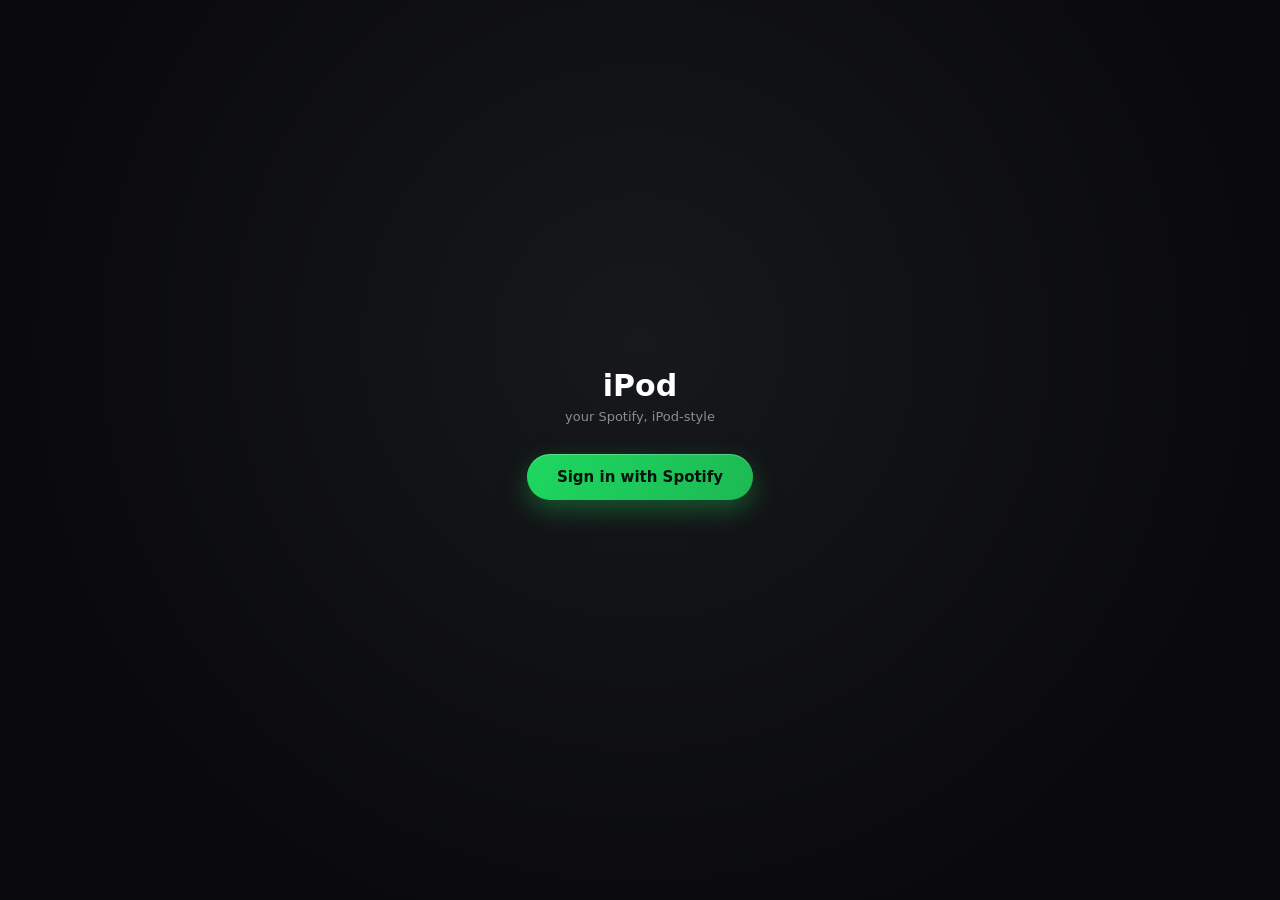
<file: index.html>
<!DOCTYPE html>
<html lang="en">
<head>
  <meta charset="utf-8">
  <title>iPod</title>
  <meta name="viewport" content="width=device-width, initial-scale=1, viewport-fit=cover, user-scalable=no">

  <!-- PWA / iOS home-screen -->
  <meta name="apple-mobile-web-app-capable" content="yes">
  <meta name="mobile-web-app-capable" content="yes">
  <meta name="apple-mobile-web-app-status-bar-style" content="black-translucent">
  <meta name="apple-mobile-web-app-title" content="iPod">
  <meta name="theme-color" content="#c6c9cf">
  <link rel="manifest" href="manifest.json?v=47">
  <link rel="apple-touch-icon" href="apple-touch-icon-v30.png">
  <link rel="icon" type="image/png" sizes="192x192" href="icon-192-v30.png">

  <link rel="stylesheet" href="style.css?v=47">
</head>
<body>
<!-- Portrait-only guard: UltraPod is a vertical iPod. The manifest + JS lock
     keep installed/Android PWAs upright; this overlay is the iOS-Safari
     fallback, shown only on touch devices held in landscape. -->
<div id="rotate-guard" aria-hidden="true">
  <svg width="42" height="42" viewBox="0 0 24 24" fill="none" stroke="currentColor" stroke-width="1.6" stroke-linecap="round" stroke-linejoin="round"><rect x="7" y="2" width="10" height="20" rx="2"></rect><line x1="11" y1="18" x2="13" y2="18"></line></svg>
  <div class="rotate-msg">Rotate to portrait</div>
  <div class="rotate-sub">UltraPod works vertically only</div>
</div>
<div id="scaler">
  <div id="app">

    <!-- ============ DISPLAY (fills the top, scaled to fit) ============ -->
    <div id="screen-region">
      <div class="screen" id="screen">

        <!-- ===== MENU VIEW (sidebar + mini cover flow) ===== -->
        <div class="view active" id="view-menu">
          <div class="menu-cf">
            <div class="art menu-cf-side menu-cf-left"  id="menu-cf-left"></div>
            <div class="art menu-cf-side menu-cf-right" id="menu-cf-right"></div>
            <div class="menu-cf-center">
              <div class="art menu-cf-center-art" id="menu-cf-center"></div>
            </div>
          </div>
          <div class="menu-cf-label">
            <div class="menu-cf-title" id="menu-cf-title">iPod</div>
            <div class="menu-cf-sub" id="menu-cf-sub">Spotify</div>
          </div>

          <div class="menu-sidebar" id="menu-sidebar">
            <div class="menu-item" data-idx="0">
              <span class="mi-icon"><svg width="17" height="17" viewBox="0 0 24 24" fill="none" stroke="currentColor" stroke-width="1.8" stroke-linecap="round" stroke-linejoin="round"><circle cx="12" cy="12" r="9"></circle><path d="M10 8.5l6 3.5-6 3.5z" fill="currentColor" stroke="none"></path></svg></span>
              <span class="mi-label">Now Playing</span>
              <span class="mi-chev"><svg width="12" height="12" viewBox="0 0 24 24" fill="none" stroke="currentColor" stroke-width="2.3" stroke-linecap="round" stroke-linejoin="round"><polyline points="9 6 15 12 9 18"></polyline></svg></span>
            </div>
            <div class="menu-item" data-idx="1">
              <span class="mi-icon"><svg width="17" height="17" viewBox="0 0 24 24" fill="none" stroke="currentColor" stroke-width="1.8" stroke-linecap="round" stroke-linejoin="round"><rect x="4" y="7" width="12" height="13" rx="2"></rect><path d="M8 7V5a2 2 0 0 1 2-2h8a2 2 0 0 1 2 2v8a2 2 0 0 1-2 2h-2"></path></svg></span>
              <span class="mi-label">Cover Flow</span>
              <span class="mi-chev"><svg width="12" height="12" viewBox="0 0 24 24" fill="none" stroke="currentColor" stroke-width="2.3" stroke-linecap="round" stroke-linejoin="round"><polyline points="9 6 15 12 9 18"></polyline></svg></span>
            </div>
            <div class="menu-item active" data-idx="2">
              <span class="mi-icon"><svg width="17" height="17" viewBox="0 0 24 24" fill="none" stroke="currentColor" stroke-width="1.8" stroke-linecap="round" stroke-linejoin="round"><line x1="4" y1="7" x2="20" y2="7"></line><line x1="4" y1="12" x2="20" y2="12"></line><line x1="4" y1="17" x2="14" y2="17"></line></svg></span>
              <span class="mi-label">Playlists</span>
              <span class="mi-chev"><svg width="12" height="12" viewBox="0 0 24 24" fill="none" stroke="currentColor" stroke-width="2.3" stroke-linecap="round" stroke-linejoin="round"><polyline points="9 6 15 12 9 18"></polyline></svg></span>
            </div>
            <div class="menu-item" data-idx="3">
              <span class="mi-icon"><svg width="17" height="17" viewBox="0 0 24 24" fill="none" stroke="currentColor" stroke-width="1.8" stroke-linecap="round" stroke-linejoin="round"><path d="M9 18V6l10-2v12"></path><circle cx="6.5" cy="18" r="2.5"></circle><circle cx="16.5" cy="16" r="2.5"></circle></svg></span>
              <span class="mi-label">Songs</span>
              <span class="mi-chev"><svg width="12" height="12" viewBox="0 0 24 24" fill="none" stroke="currentColor" stroke-width="2.3" stroke-linecap="round" stroke-linejoin="round"><polyline points="9 6 15 12 9 18"></polyline></svg></span>
            </div>
            <div class="menu-item" data-idx="4">
              <span class="mi-icon"><svg width="17" height="17" viewBox="0 0 24 24" fill="none" stroke="currentColor" stroke-width="1.8" stroke-linecap="round" stroke-linejoin="round"><circle cx="11" cy="11" r="6"></circle><line x1="20" y1="20" x2="15.6" y2="15.6"></line></svg></span>
              <span class="mi-label">Search</span>
              <span class="mi-chev"><svg width="12" height="12" viewBox="0 0 24 24" fill="none" stroke="currentColor" stroke-width="2.3" stroke-linecap="round" stroke-linejoin="round"><polyline points="9 6 15 12 9 18"></polyline></svg></span>
            </div>
            <div class="menu-item" data-idx="5">
              <span class="mi-icon"><svg width="17" height="17" viewBox="0 0 24 24" fill="none" stroke="currentColor" stroke-width="1.8" stroke-linecap="round" stroke-linejoin="round"><rect x="3" y="4" width="18" height="12" rx="2"></rect><path d="M7 20a4 4 0 0 0-4-4"></path><path d="M11.5 20a8.5 8.5 0 0 0-8.5-8.5"></path></svg></span>
              <span class="mi-label">Devices</span>
              <span class="mi-chev"><svg width="12" height="12" viewBox="0 0 24 24" fill="none" stroke="currentColor" stroke-width="2.3" stroke-linecap="round" stroke-linejoin="round"><polyline points="9 6 15 12 9 18"></polyline></svg></span>
            </div>
            <div class="menu-item" data-idx="6">
              <span class="mi-icon"><svg width="17" height="17" viewBox="0 0 24 24" fill="none" stroke="currentColor" stroke-width="1.8" stroke-linecap="round" stroke-linejoin="round"><rect x="2" y="6" width="20" height="12" rx="4"></rect><line x1="7" y1="10" x2="7" y2="14"></line><line x1="5" y1="12" x2="9" y2="12"></line><circle cx="16" cy="11" r="1.1" fill="currentColor" stroke="none"></circle><circle cx="18.5" cy="13.5" r="1.1" fill="currentColor" stroke="none"></circle></svg></span>
              <span class="mi-label">Games</span>
              <span class="mi-chev"><svg width="12" height="12" viewBox="0 0 24 24" fill="none" stroke="currentColor" stroke-width="2.3" stroke-linecap="round" stroke-linejoin="round"><polyline points="9 6 15 12 9 18"></polyline></svg></span>
            </div>
          </div>
        </div>

        <!-- ===== NOW PLAYING (horizontal pager: main <-> source tracks) ===== -->
        <div class="view" id="view-nowplaying">
          <div class="np-pager" id="np-pager">
            <div class="np-page np-main">
              <div class="art np-art" id="np-art"></div>
              <div class="np-title"  id="np-title">Nothing playing</div>
              <div class="np-artist" id="np-artist">—</div>
              <div class="np-progress">
                <div class="np-bar">
                  <div class="np-bar-fill" id="np-fill"></div>
                  <div class="np-bar-knob" id="np-knob"></div>
                </div>
                <div class="np-times"><span id="np-cur">0:00</span><span id="np-dur">0:00</span></div>
              </div>
              <div class="np-controls">
                <svg width="19" height="19" viewBox="0 0 24 24" fill="none" stroke="#8e8e94" stroke-width="1.7" stroke-linecap="round" stroke-linejoin="round"><path d="M16 3h5v5"></path><path d="M21 3L4 20"></path><path d="M21 16v5h-5"></path><path d="M15 15l6 6"></path><path d="M4 4l4 4"></path></svg>
                <svg width="19" height="19" viewBox="0 0 24 24" fill="none" stroke="#1ed760" stroke-width="1.7" stroke-linecap="round" stroke-linejoin="round"><path d="M17 2l4 4-4 4"></path><path d="M3 11v-1a4 4 0 0 1 4-4h14"></path><path d="M7 22l-4-4 4-4"></path><path d="M21 13v1a4 4 0 0 1-4 4H3"></path></svg>
              </div>
            </div>
            <!-- right page: tracks of what's currently playing (playlist/album) -->
            <div class="np-page np-side">
              <div class="np-side-hint">Playing from</div>
              <div class="np-side-title" id="np-side-title">—</div>
              <div class="np-side-tracks" id="np-side-tracks"></div>
            </div>
          </div>
        </div>

        <!-- ===== COVER FLOW (full, real 3D stack — rendered by ui.js) ===== -->
        <div class="view" id="view-coverflow">
          <div class="cf-stage" id="cf-stage"></div>
          <div class="cf-label">
            <div class="cf-title" id="cf-title">—</div>
            <div class="cf-sub"   id="cf-sub">—</div>
          </div>
        </div>

        <!-- ===== PLAYLISTS ===== -->
        <div class="view" id="view-playlists">
          <div class="list" id="list-playlists"></div>
        </div>

        <!-- ===== ARTISTS ===== -->
        <div class="view" id="view-artists">
          <div class="list artists" id="list-artists"></div>
        </div>

        <!-- ===== ALBUMS ===== -->
        <div class="view" id="view-albums">
          <div class="album-grid" id="grid-albums"></div>
        </div>

        <!-- ===== SEARCH ===== -->
        <div class="view" id="view-search">
          <div class="search-view">
            <div class="search-box" id="search-box">
              <svg width="15" height="15" viewBox="0 0 24 24" fill="none" stroke="#8e8e94" stroke-width="2" stroke-linecap="round" stroke-linejoin="round"><circle cx="11" cy="11" r="6"></circle><line x1="20" y1="20" x2="15.6" y2="15.6"></line></svg>
              <!-- inputmode=none: the in-app click-wheel keyboard supplies text, so
                   iOS must NOT raise the native keyboard. Desktop physical typing
                   still works (inputmode only governs the on-screen keyboard). -->
              <input class="search-input" id="search-input" type="text" inputmode="none" placeholder="Search music" autocomplete="off" autocorrect="off" autocapitalize="off" spellcheck="false">
            </div>
            <div id="search-recent">
              <div class="search-recent-label">RECENT</div>
              <div class="search-recent" id="search-chips"></div>
            </div>
            <div class="search-results" id="search-results" style="display:none;"></div>
          </div>
        </div>

        <!-- ===== ALBUM DETAIL ===== -->
        <div class="view" id="view-albumdetail">
          <div class="art detail-art" id="detail-art"></div>
          <div class="detail-title" id="detail-title">—</div>
          <div class="detail-sub"   id="detail-sub">—</div>
          <div class="detail-tracks" id="detail-tracks"></div>
        </div>

        <!-- ===== DEVICES (Spotify Connect picker) ===== -->
        <div class="view" id="view-devices">
          <div class="list" id="list-devices"></div>
        </div>

        <!-- ===== GAMES (list of click-wheel games) ===== -->
        <div class="view" id="view-games">
          <div class="list" id="list-games"></div>
        </div>

        <!-- ===== GAME (a single game's canvas — Brick, etc.) ===== -->
        <div class="view" id="view-game">
          <canvas class="game-canvas" id="game-canvas" width="360" height="412"></canvas>
        </div>

        <!-- volume HUD (press-and-hold the wheel, then circle) -->
        <div class="vol-hud" id="vol-hud">
          <span class="vol-ico"><svg width="20" height="20" viewBox="0 0 24 24" fill="currentColor" aria-hidden="true"><path d="M4 9v6h4l5 5V4L8 9H4z"></path><path d="M16 8.5a4 4 0 0 1 0 7" fill="none" stroke="currentColor" stroke-width="1.6" stroke-linecap="round"></path></svg></span>
          <span class="vol-track"><span class="vol-fill" id="vol-fill"></span></span>
        </div>

        <!-- context action menu (center-hold): like/add/follow/go-to, built by ui.js -->
        <div class="action-menu" id="action-menu"></div>

        <!-- toast overlay -->
        <div class="toast" id="toast"></div>

      </div><!-- /.screen -->
    </div><!-- /#screen-region -->

    <!-- ============ CLICK WHEEL (fills the bottom, scaled to fit) ====== -->
    <div id="wheel-region">
      <div class="wheel" id="wheel">
        <div class="wheel-menu"   id="btn-menu">MENU</div>
        <div class="wheel-next"   id="btn-next">&#9654;&#9654;</div>
        <div class="wheel-prev"   id="btn-prev">&#9664;&#9664;</div>
        <div class="wheel-play"   id="btn-play"><svg width="26" height="13" viewBox="0 0 30 14" fill="currentColor" aria-hidden="true"><path d="M0.8 0.6 L11.5 7 L0.8 13.4 Z"></path><rect x="16.6" y="0.6" width="4.3" height="12.8" rx="0.5"></rect><rect x="23.7" y="0.6" width="4.3" height="12.8" rx="0.5"></rect></svg></div>
        <div class="wheel-center" id="btn-center"></div>
      </div>
      <!-- in-app keyboard: morphs in over the wheel while typing a search
           (built + toggled by ui.js via the .kbd-open class). -->
      <div class="kbd" id="keyboard"></div>
    </div>

  </div><!-- /#app -->
</div><!-- /#scaler -->

  <!-- App modules (load order: config -> auth -> spotify -> player -> ui) -->
  <script src="config.js?v=47"></script>
  <script src="auth.js?v=47"></script>
  <script src="spotify.js?v=47"></script>
  <script src="player.js?v=47"></script>
  <script src="games.js?v=47"></script>
  <script src="ui.js?v=47"></script>
  <!-- Spotify Web Playback SDK (loaded after player.js defines the ready callback) -->
  <script src="https://sdk.scdn.co/spotify-player.js"></script>
</body>
</html>
</file>
<file: style.css>
/* ============================================================
   UltraPod — style.css
   View styling extracted from the reference UI (UltraPod App).
   Fluid full-screen layout: a fixed 360x412 .screen (display) and a fixed
   236px .wheel, each transform-scaled by ui.js fitStage() to fill its flex
   region inside #app (height = window.innerHeight). No device-mockup frame.
   ============================================================ */

* { margin: 0; padding: 0; box-sizing: border-box; -webkit-font-smoothing: antialiased; }

html, body { height: 100%; }
html { background: #c6c9cf; }   /* must match the body's BOTTOM edge + theme-color so the iOS home-bar strip is seamless */

body {
  background: #c6c9cf;          /* matches body bottom edge + theme-color (seamless home-bar) */
  overflow: hidden;
  font-family: -apple-system, BlinkMacSystemFont, 'SF Pro Display', 'SF Pro Text', 'Helvetica Neue', system-ui, sans-serif;
  -webkit-text-size-adjust: 100%;
  -webkit-user-select: none;
  user-select: none;
  -webkit-tap-highlight-color: transparent;
}

@keyframes upblink { 0%,49% { opacity: 1 } 50%,100% { opacity: 0 } }

/* ---- fluid full-screen layout + iPod body -------------------------
   #app IS the iPod: a brushed-graphite metal slab filling the viewport (less a
   thin dark "void" margin so it reads as a real device), with the display and
   click wheel set into it. The display fills the top, the wheel the bottom;
   each holds a fixed design-size element ui.js scales to fill its region. No
   fake status-bar / notch / home-bar chrome. */
#scaler {
  position: fixed; inset: 0; overflow: hidden;
  /* silver fallback so the very bottom / any uncovered strip is never black */
  background: #c6c9cf;
}
#app {
  /* full-bleed: fill the EXACT screen (the iPhone clips the rounded corners),
     so the metal body reaches every edge — no black margins. */
  position: absolute; inset: 0; overflow: hidden;
  display: flex; flex-direction: column; align-items: center;
  /* brushed silver / aluminium body. Base gradient is vertical so its BOTTOM
     edge is uniformly #c6c9cf (= the iOS home-bar strip colour) with NO bottom
     edge-line; the brushed-metal richness comes from the diagonal ::before. */
  background:
    linear-gradient(180deg, #e6e8ec 0%, #cdd0d6 55%, #c6c9cf 100%);
  box-shadow: inset 0 2px 1px rgba(255,255,255,0.55);
  padding: calc(env(safe-area-inset-top, 0px) + 8px) 18px
           calc(env(safe-area-inset-bottom, 0px) + 4px);
}
/* faint brushed-metal sheen — top-left only, so the bottom edge stays a uniform
   #c6c9cf (no glint in the bottom-right corner that would show vs the home-bar) */
#app::before {
  content: ''; position: absolute; inset: 0; pointer-events: none; z-index: 0;
  background: linear-gradient(125deg, rgba(255,255,255,0.42) 0%, rgba(255,255,255,0) 30%, rgba(255,255,255,0) 100%);
}
/* dark scrim behind the status bar so its white text stays legible on silver */
#app::after {
  content: ''; position: absolute; top: 0; left: 0; right: 0; z-index: 3; pointer-events: none;
  height: calc(env(safe-area-inset-top, 0px) + 8px);
  background: linear-gradient(to bottom, rgba(0,0,0,0.5), rgba(0,0,0,0));
}
#screen-region, #wheel-region { position: relative; z-index: 1; }

/* graphite body mode — toggled by tapping the bare metal (not screen/wheel).
   Bottom edge #1c1d20 matches the home-bar strip set by ui.js in this mode. */
#app.graphite {
  background: linear-gradient(180deg, #3a3c42 0%, #25262b 55%, #1c1d20 100%);
}
#app.graphite::before {
  background: linear-gradient(125deg, rgba(255,255,255,0.16) 0%, rgba(255,255,255,0) 30%, rgba(255,255,255,0) 100%);
}
#screen-region {
  flex: 1 1 60%; width: 100%; min-height: 0;
  display: flex; align-items: center; justify-content: center;   /* bigger screen */
}
#wheel-region {
  flex: 1 1 40%; width: 100%; min-height: 0;
  display: flex; align-items: center; justify-content: center;
}

/* ---- the screen / content panel (fixed design size, scaled to fit) -- */
.screen {
  position: relative; flex: none;
  width: 360px; height: 412px;
  transform-origin: center center;        /* transform: scale() set by ui.js */
  border-radius: 26px; overflow: hidden; background: #000;
  /* set into the metal: crisp dark cut-line + a recessed inner bevel */
  box-shadow:
    0 0 0 2px rgba(0,0,0,0.55),
    0 1px 0 rgba(255,255,255,0.10),
    0 8px 20px rgba(0,0,0,0.55),
    inset 0 0 0 1px rgba(255,255,255,0.06),
    inset 0 2px 6px rgba(0,0,0,0.6);
}

/* ---- view container toggling --------------------------------------- */
.view { position: absolute; inset: 0; z-index: 10; display: none; }
.view.active { display: block; }

/* shared album-art element (img over a gradient fallback) */
.art { position: relative; overflow: hidden; }
.art-img { position: absolute; inset: 0; width: 100%; height: 100%; object-fit: cover; display: block; }

/* generic empty / loading state */
.empty { position: absolute; inset: 0; display: flex; align-items: center; justify-content: center; color: #6a6a70; font-size: 13px; text-align: center; padding: 0 36px; line-height: 1.5; }

/* ============================================================
   MENU VIEW (sidebar + mini cover flow)
   ============================================================ */
.menu-cf { position: absolute; left: 183px; right: 0; top: 60px; height: 170px; perspective: 760px; z-index: 10; }
.menu-cf-side   { position: absolute; top: 50%; width: 88px; height: 88px; z-index: 1; border-radius: 5px; overflow: hidden; box-shadow: 0 14px 24px rgba(0,0,0,0.6), inset 0 0 0 1px rgba(255,255,255,0.08); }
.menu-cf-left   { left: 18px;  transform: translate(-50%,-50%) rotateY(50deg)  scale(0.92); filter: brightness(0.70); }
.menu-cf-right  { left: 130px; transform: translate(-50%,-50%) rotateY(-50deg) scale(0.92); filter: brightness(0.72); }
.menu-cf-center { position: absolute; top: 50%; left: 74px; transform: translate(-50%,-50%); z-index: 3; }
.menu-cf-center-art { position: relative; width: 116px; height: 116px; border-radius: 6px; overflow: hidden; box-shadow: 0 22px 34px -8px rgba(0,0,0,0.78), inset 0 0 0 1px rgba(255,255,255,0.12); }
.menu-cf-label { position: absolute; top: 258px; left: 183px; right: 8px; text-align: center; z-index: 10; }
.menu-cf-title { font-size: 14.5px; font-weight: 700; color: #fff; white-space: nowrap; overflow: hidden; text-overflow: ellipsis; }
.menu-cf-sub   { margin-top: 4px; font-size: 11px; color: #8b8b92; white-space: nowrap; overflow: hidden; text-overflow: ellipsis; }

.menu-sidebar {
  position: absolute; top: 0; left: 0; width: 183px; height: 100%; padding-top: 16px; z-index: 20;
  background: linear-gradient(180deg, rgba(28,28,32,0.74), rgba(15,15,19,0.68));
  -webkit-backdrop-filter: blur(22px) saturate(1.4); backdrop-filter: blur(22px) saturate(1.4);
  border-right: 1px solid rgba(255,255,255,0.1);
  box-shadow: 1px 0 0 rgba(0,0,0,0.55), inset 0 1px 0 rgba(255,255,255,0.06);
}

.menu-item { display: flex; align-items: center; gap: 10px; padding: 0 14px; height: 47px; font-size: 13px; cursor: pointer; }
.menu-item .mi-icon  { display: flex; color: #8e8e94; }
.menu-item .mi-label { flex: 1; color: #dadade; white-space: nowrap; overflow: hidden; text-overflow: ellipsis; }
.menu-item .mi-chev  { display: flex; color: #5f5f66; }
.menu-item.active {
  margin: 2px 8px; padding: 0 11px; height: 46px; border-radius: 13px; font-weight: 600;
  background: linear-gradient(118deg,#1ed760,#1db954);
  box-shadow: 0 7px 18px rgba(29,185,84,0.42), inset 0 1px 0 rgba(255,255,255,0.22);
}
.menu-item.active .mi-icon  { color: #fff; }
.menu-item.active .mi-label { color: #fff; }
.menu-item.active .mi-chev  { color: rgba(255,255,255,0.85); }

/* ============================================================
   NOW PLAYING VIEW
   ============================================================ */
/* Now Playing: one stack, centered both axes in the screen */
#view-nowplaying.active { display: flex; flex-direction: column; align-items: center; justify-content: center; padding: 0 40px; }
.np-art { width: 188px; height: 188px; border-radius: 12px; overflow: hidden; flex: none; box-shadow: 0 20px 36px -10px rgba(0,0,0,0.7), inset 0 0 0 1px rgba(255,255,255,0.12); }
.np-title  { margin-top: 24px; max-width: 100%; text-align: center; font-size: 18px; font-weight: 700; color: #fff; white-space: nowrap; overflow: hidden; text-overflow: ellipsis; }
.np-artist { margin-top: 5px; max-width: 100%; text-align: center; font-size: 13px; color: #8b8b92; white-space: nowrap; overflow: hidden; text-overflow: ellipsis; }
.np-progress { width: 100%; margin-top: 24px; }
.np-bar { position: relative; height: 4px; border-radius: 2px; background: rgba(255,255,255,0.16); }
.np-bar-fill { position: absolute; left: 0; top: 0; height: 4px; width: 0%; border-radius: 2px; background: #fff; }
.np-bar-knob { position: absolute; left: 0%; top: 50%; transform: translate(-50%,-50%); width: 11px; height: 11px; border-radius: 50%; background: #fff; box-shadow: 0 0 0 3px rgba(255,255,255,0.12); }
.np-times { display: flex; justify-content: space-between; margin-top: 9px; font-size: 10px; color: #8b8b92; }
.np-controls { width: 100%; margin-top: 20px; display: flex; align-items: center; justify-content: space-between; }

/* ============================================================
   COVER FLOW VIEW (full)
   ============================================================ */
/* real 3D Cover Flow: a perspective stage of cards positioned by ui.js. */
.cf-stage {
  position: absolute; left: 0; right: 0; top: 24px; height: 270px;
  perspective: 860px; perspective-origin: 50% 42%;
  transform-style: preserve-3d;
  background: radial-gradient(ellipse at 50% 38%, rgba(255,255,255,0.05), transparent 60%);
}
.cf-cover {
  position: absolute; left: 50%; top: 132px;       /* cards are centred here, then transformed */
  width: 150px; height: 150px;
  transform-style: preserve-3d; will-change: transform, opacity, filter;
  cursor: pointer;
}
.cf-cover-art {
  width: 100%; height: 100%; border-radius: 6px; overflow: hidden;
  box-shadow: 0 22px 30px -8px rgba(0,0,0,0.75), inset 0 0 0 1px rgba(255,255,255,0.12);
  /* glossy reflected floor */
  -webkit-box-reflect: below 2px linear-gradient(to bottom, transparent 56%, rgba(255,255,255,0.22));
}
.cf-label { position: absolute; top: 300px; left: 0; right: 0; text-align: center; padding: 0 20px; }
.cf-title { font-size: 16px; font-weight: 700; color: #fff; white-space: nowrap; overflow: hidden; text-overflow: ellipsis; }
.cf-sub   { margin-top: 4px; font-size: 11.5px; color: #8b8b92; white-space: nowrap; overflow: hidden; text-overflow: ellipsis; }

/* ============================================================
   LIST VIEWS (playlists / artists)
   ============================================================ */
.list { position: absolute; inset: 0; z-index: 10; padding: 16px 10px; overflow-y: auto; -webkit-overflow-scrolling: touch; }
.list-row { display: flex; align-items: center; gap: 13px; padding: 0 12px; height: 58px; cursor: pointer; border-radius: 12px; }
.list-row.sel { background: rgba(255,255,255,0.08); }
.list-art { width: 38px; height: 38px; border-radius: 7px; flex: none; box-shadow: inset 0 0 0 1px rgba(255,255,255,0.1); }
.list-name { flex: 1; min-width: 0; font-size: 13px; color: #eaeaea; white-space: nowrap; overflow: hidden; text-overflow: ellipsis; }
.list-chev { display: flex; color: #5f5f66; }

.list.artists .list-row { height: 54px; }
/* device picker rows */
.dev-ico { width: 38px; height: 38px; border-radius: 9px; flex: none; display: flex; align-items: center; justify-content: center; color: #c4c4cc; background: rgba(255,255,255,0.07); box-shadow: inset 0 0 0 1px rgba(255,255,255,0.08); }
.list-row.dev-active .dev-ico { color: #1ed760; }
.dev-meta { flex: 1; min-width: 0; display: flex; flex-direction: column; gap: 2px; }
.dev-meta .dev-name { font-size: 13px; color: #eaeaea; white-space: nowrap; overflow: hidden; text-overflow: ellipsis; }
.dev-meta .dev-sub  { font-size: 11px; color: #8e8e94; white-space: nowrap; overflow: hidden; text-overflow: ellipsis; }
.dev-dot { width: 8px; height: 8px; border-radius: 50%; background: #1ed760; flex: none; margin-right: 4px; box-shadow: 0 0 7px rgba(30,215,96,0.85); }

/* ---- games list rows ---- */
.game-ico { width: 38px; height: 38px; border-radius: 9px; flex: none; display: flex; align-items: center; justify-content: center; color: #c4c4cc; background: rgba(255,255,255,0.07); box-shadow: inset 0 0 0 1px rgba(255,255,255,0.08); }
.list-row.sel .game-ico { color: #1ed760; }
.game-meta { flex: 1; min-width: 0; display: flex; flex-direction: column; gap: 2px; }
.game-meta .list-name { flex: none; }
.game-meta .game-sub  { font-size: 11px; color: #8e8e94; white-space: nowrap; overflow: hidden; text-overflow: ellipsis; }

/* ---- game canvas (full-screen play field) ---- */
#view-game { background: #07080b; }
.game-canvas { position: absolute; inset: 0; width: 100%; height: 100%; display: block; touch-action: none; }

/* volume HUD: appears over the screen while pressing-and-circling the wheel */
.vol-hud { position: absolute; left: 50%; bottom: 30px; transform: translateX(-50%); z-index: 60;
  display: none; align-items: center; gap: 11px; width: 76%; padding: 11px 15px; border-radius: 15px;
  background: rgba(18,18,22,0.84); -webkit-backdrop-filter: blur(10px); backdrop-filter: blur(10px);
  box-shadow: 0 8px 24px rgba(0,0,0,0.55), inset 0 0 0 1px rgba(255,255,255,0.09);
  opacity: 0; transition: opacity 0.18s ease; }
.vol-hud.show { display: flex; opacity: 1; }
.vol-ico { color: #eaeaea; display: flex; flex: none; }
.vol-track { position: relative; flex: 1; height: 6px; border-radius: 3px; background: rgba(255,255,255,0.18); overflow: hidden; }
.vol-fill { position: absolute; left: 0; top: 0; bottom: 0; width: 50%; background: #1ed760; border-radius: 3px; transition: width 0.05s linear; }
.list.artists .list-art { border-radius: 50%; box-shadow: inset 0 0 0 1px rgba(255,255,255,0.12); }

/* ============================================================
   ALBUMS GRID
   ============================================================ */
/* minmax(0,1fr) + min-width:0 keep all three columns equal: a bare 1fr track
   has a min-content floor, so a long nowrap title (e.g. "WE DON'T TRUST YOU")
   would otherwise blow its column wide and push the rest off-screen. */
.album-grid { position: absolute; inset: 0; z-index: 10; padding: 18px 16px; display: grid; grid-template-columns: repeat(3, minmax(0, 1fr)); gap: 16px 12px; align-content: start; overflow-y: auto; -webkit-overflow-scrolling: touch; }
.album-cell { cursor: pointer; min-width: 0; }
.album-art { width: 100%; aspect-ratio: 1; border-radius: 7px; box-shadow: inset 0 0 0 1px rgba(255,255,255,0.1); }
.album-cell.sel .album-art { box-shadow: inset 0 0 0 2px #1ed760, 0 0 0 3px rgba(30,215,96,0.35); }
.album-name { margin-top: 6px; font-size: 10.5px; color: #eaeaea; white-space: nowrap; overflow: hidden; text-overflow: ellipsis; }
.album-artist { font-size: 9px; color: #8b8b92; white-space: nowrap; overflow: hidden; text-overflow: ellipsis; }

/* ============================================================
   SEARCH VIEW
   ============================================================ */
.search-view { position: absolute; inset: 0; z-index: 10; padding: 20px 18px; }
.search-box { height: 38px; border-radius: 19px; background: rgba(255,255,255,0.08); box-shadow: inset 0 0 0 1px rgba(255,255,255,0.1); display: flex; align-items: center; gap: 9px; padding: 0 14px; }
.search-input { flex: 1; background: transparent; border: none; outline: none; color: #fff; font-size: 12px; font-family: inherit; caret-color: #fff; -webkit-user-select: text; user-select: text; }
.search-input::placeholder { color: #6a6a70; }
.search-recent-label { margin-top: 22px; font-size: 10.5px; font-weight: 600; letter-spacing: 1px; color: #6a6a70; }
.search-recent { margin-top: 13px; display: flex; flex-wrap: wrap; gap: 9px; }
.chip { padding: 6px 13px; border-radius: 15px; box-shadow: inset 0 0 0 1px rgba(255,255,255,0.18); color: #c9c9cf; font-size: 11.5px; cursor: pointer; }
.search-results { position: absolute; left: 18px; right: 18px; top: 70px; bottom: 8px; overflow-y: auto; -webkit-overflow-scrolling: touch; }
.section-label { font-size: 10px; font-weight: 600; letter-spacing: 1px; color: #6a6a70; margin: 12px 4px 4px; }
.result-row { display: flex; align-items: center; gap: 11px; padding: 7px 6px; cursor: pointer; border-radius: 9px; }
.result-row.sel { background: rgba(255,255,255,0.08); }
.result-art { width: 34px; height: 34px; border-radius: 6px; flex: none; box-shadow: inset 0 0 0 1px rgba(255,255,255,0.1); }
.result-art.artist { border-radius: 50%; }
.result-name { flex: 1; min-width: 0; font-size: 12px; color: #eaeaea; white-space: nowrap; overflow: hidden; text-overflow: ellipsis; }
.result-sub { font-size: 10px; color: #8b8b92; flex: none; }

/* ============================================================
   ALBUM DETAIL VIEW
   ============================================================ */
.detail-art { position: absolute; top: 22px; left: 50%; transform: translateX(-50%); width: 120px; height: 120px; border-radius: 9px; overflow: hidden; box-shadow: 0 18px 32px -8px rgba(0,0,0,0.7), inset 0 0 0 1px rgba(255,255,255,0.12); }
/* white heart for the Spotify "Liked Songs" cover */
.liked-heart { position: absolute; left: 50%; top: 50%; transform: translate(-50%,-50%); width: 46%; height: 46%; filter: drop-shadow(0 2px 5px rgba(0,0,0,0.22)); }
.detail-title { position: absolute; top: 150px; left: 0; right: 0; text-align: center; font-size: 17px; font-weight: 700; color: #fff; padding: 0 24px; white-space: nowrap; overflow: hidden; text-overflow: ellipsis; }
.detail-sub { position: absolute; top: 175px; left: 0; right: 0; text-align: center; font-size: 12px; color: #8b8b92; }
.detail-tracks { position: absolute; top: 204px; left: 6px; right: 6px; bottom: 10px; overflow-y: auto; -webkit-overflow-scrolling: touch; }
.track-row { display: flex; align-items: center; gap: 10px; padding: 0 14px; height: 30px; cursor: pointer; }
.track-num { width: 16px; font-size: 11px; color: #6a6a70; text-align: center; display: flex; align-items: center; justify-content: center; }
.track-name { flex: 1; font-size: 12px; color: #d8d8dc; white-space: nowrap; overflow: hidden; text-overflow: ellipsis; }
.track-dur { font-size: 10.5px; color: #8b8b92; }
.track-row.sel { background: rgba(255,255,255,0.07); border-radius: 9px; }
.track-row.playing {
  margin: 1px 6px; padding: 0 8px; height: 31px; border-radius: 9px;
  background: linear-gradient(118deg,#1ed760,#1db954); box-shadow: 0 6px 14px rgba(29,185,84,0.4);
}
.track-row.playing .track-name { color: #fff; font-weight: 600; }
.track-row.playing .track-dur  { color: rgba(255,255,255,0.85); }
.track-row.playing .track-num  { color: #fff; }

/* ============================================================
   CLICK WHEEL
   ============================================================ */
/* fixed design-size wheel; ui.js scales it to fill #wheel-region */
.wheel {
  position: relative; flex: none; transform-origin: center center;
  width: 236px; height: 236px; border-radius: 50%;
  display: flex; align-items: center; justify-content: center;
  /* original graphite click wheel */
  background: radial-gradient(circle at 50% 30%, #242428, #18181b 56%, #0c0c0e);
  box-shadow:
    inset 0 2px 4px rgba(255,255,255,0.07), inset 0 -12px 26px rgba(0,0,0,0.6),
    inset 0 0 0 1px rgba(255,255,255,0.05),
    0 0 0 2px rgba(0,0,0,0.45), 0 1px 0 3px rgba(255,255,255,0.06),
    0 12px 28px -6px rgba(0,0,0,0.6);
  touch-action: none;
  -webkit-touch-callout: none;   /* no iOS long-press callout when holding for volume */
}
.wheel-menu { position: absolute; top: 14px; left: 50%; transform: translateX(-50%); padding: 6px 14px; cursor: pointer; font-size: 11px; font-weight: 700; letter-spacing: 2.5px; color: rgba(255,255,255,0.62); }
.wheel-next { position: absolute; top: 50%; right: 14px; transform: translateY(-50%); padding: 10px; cursor: pointer; font-size: 13px; color: rgba(255,255,255,0.55); }
.wheel-prev { position: absolute; top: 50%; left: 14px; transform: translateY(-50%); padding: 10px; cursor: pointer; font-size: 13px; color: rgba(255,255,255,0.55); }
.wheel-play { position: absolute; bottom: 14px; left: 50%; transform: translateX(-50%); padding: 6px 14px; cursor: pointer; font-size: 12px; letter-spacing: 1px; color: rgba(255,255,255,0.55); line-height: 0; }
.wheel-play svg { display: block; }
.wheel-center { width: 86px; height: 86px; border-radius: 50%; cursor: pointer; background: radial-gradient(circle at 50% 66%, #2b2b2f 0%, #161619 58%, #0b0b0d 100%); box-shadow: inset 0 7px 12px rgba(0,0,0,0.78), inset 0 -4px 6px rgba(255,255,255,0.07), inset 0 0 0 1px rgba(0,0,0,0.55), 0 1px 0 rgba(255,255,255,0.06); }

/* ---- click-wheel tactile feedback + selection "tick" pulse --------- */
.wheel-menu:active, .wheel-prev:active, .wheel-next:active, .wheel-play:active { color: rgba(255,255,255,0.95); }
.wheel-center:active {
  box-shadow: inset 0 10px 17px rgba(0,0,0,0.85), inset 0 -3px 5px rgba(255,255,255,0.05), inset 0 0 0 1px rgba(0,0,0,0.6), 0 1px 0 rgba(255,255,255,0.05);
  transform: translateY(0.5px);
}
/* brief scale-pop fired on the highlighted item each time the wheel ticks */
@keyframes pop { 0% { transform: scale(0.94); } 55% { transform: scale(1.03); } 100% { transform: scale(1); } }
.pop { animation: pop 0.13s ease-out; }
/* snappy highlight transitions so scrolling feels immediate */
.list-row, .result-row, .track-row { transition: background-color 0.08s ease; }
.album-art { transition: box-shadow 0.1s ease; }

/* ============================================================
   ON-SCREEN KEYBOARD (replaces the wheel while typing a search)
   Same graphite/inset aesthetic as the click wheel; fills #wheel-region.
   ============================================================ */
/* The keyboard overlays the wheel region (absolute) so it can crossfade with
   the wheel without disturbing the wheel's centering. Closed = scaled-down +
   faded + click-through; .kbd-open morphs it up with a slight overshoot. */
#keyboard {
  position: absolute; inset: 0; z-index: 4;
  display: flex; align-items: center; justify-content: center;
  opacity: 0; transform: scale(0.82); transform-origin: 50% 45%;
  pointer-events: none;
  transition: opacity 0.16s ease, transform 0.2s cubic-bezier(0.2, 0.9, 0.3, 1.06);
}
#keyboard.kbd-open { opacity: 1; transform: scale(1); pointer-events: auto; }
.kbd-panel { width: 100%; max-width: 376px; padding: 0 6px; display: flex; flex-direction: column; gap: 8px; }
/* the wheel fades out beneath the keyboard. Its transform is owned by fitStage,
   so only opacity is transitioned here -- never transform -- to avoid a jump. */
.wheel { transition: opacity 0.16s ease; }
.wheel.kbd-hidden { opacity: 0; pointer-events: none; }
.kbd-rows { display: flex; flex-direction: column; gap: 7px; }
.kbd-row { display: flex; gap: 6px; justify-content: center; }
.kbd-key {
  flex: 1 1 0; min-width: 0; height: 48px;
  display: flex; align-items: center; justify-content: center;
  border-radius: 10px; cursor: pointer; user-select: none;
  touch-action: none;                 /* register the tap ourselves on pointerdown */
  font-size: 18px; color: #e8e8ec;
  background: radial-gradient(circle at 50% 28%, #2a2a2e, #1a1a1d 60%, #0e0e10);
  box-shadow: inset 0 1px 0 rgba(255,255,255,0.07), inset 0 0 0 1px rgba(255,255,255,0.04), 0 2px 5px rgba(0,0,0,0.45);
  transition: box-shadow 0.05s ease;
}
.kbd-key:active {
  background: radial-gradient(circle at 50% 28%, #1d1d20, #121214 60%);
  box-shadow: inset 0 4px 8px rgba(0,0,0,0.7), inset 0 0 0 1px rgba(0,0,0,0.5);
  transform: translateY(1px); color: #fff;
}
.kbd-row.kbd-bottom { margin-top: 1px; }
.kbd-mode, .kbd-close { flex: 1.5 1 0; font-size: 13px; color: #a9a9b0; letter-spacing: 0.5px; }
.kbd-del   { flex: 1.5 1 0; font-size: 18px; color: #c9c9cf; }
.kbd-space { flex: 4 1 0; font-size: 13px; letter-spacing: 1px; color: #a9a9b0; }
.kbd-go {
  flex: 2.4 1 0; font-size: 14px; font-weight: 700; color: #04130a;
  background: linear-gradient(118deg,#1ed760,#1db954);
  box-shadow: inset 0 1px 0 rgba(255,255,255,0.25), 0 4px 12px rgba(29,185,84,0.4);
}
.kbd-go:active { background: linear-gradient(118deg,#19c055,#179c48); transform: translateY(1px); }

/* search selection highlights for wheel navigation (box + recent chips) */
.search-box.sel { box-shadow: inset 0 0 0 1px rgba(255,255,255,0.1), 0 0 0 2px rgba(30,215,96,0.65); }
.chip { transition: box-shadow 0.08s ease; }
.chip.sel { color: #fff; box-shadow: inset 0 0 0 1px rgba(30,215,96,0.8), 0 0 0 2px rgba(30,215,96,0.4); }

/* ---- sign-in overlay (user-gesture login) -------------------------- */
#signin {
  position: absolute; inset: 0; z-index: 200; display: none;
  flex-direction: column; align-items: center; justify-content: center;
  background: radial-gradient(circle at 50% 38%, #16181b, #0a0a0c 72%);
  padding: env(safe-area-inset-top, 0px) 24px env(safe-area-inset-bottom, 0px);
}
.signin-card { display: flex; flex-direction: column; align-items: center; text-align: center; max-width: 320px; }
.signin-logo { font-size: 30px; font-weight: 800; color: #fff; }
.signin-tag { margin-top: 6px; font-size: 13px; color: #8b8b92; }
.signin-btn {
  margin-top: 30px; padding: 14px 30px; border: none; border-radius: 26px;
  background: linear-gradient(118deg,#1ed760,#1db954); color: #04130a;
  font-size: 15px; font-weight: 700; font-family: inherit; cursor: pointer;
  box-shadow: 0 10px 26px rgba(29,185,84,0.4), inset 0 1px 0 rgba(255,255,255,0.25);
  -webkit-tap-highlight-color: transparent;
}
.signin-btn:active { transform: translateY(1px); }
.signin-note { margin-top: 16px; font-size: 12px; color: #8b8b92; min-height: 16px; line-height: 1.4; }

/* ---- toast overlay (errors / premium notice) ----------------------- */
.toast {
  position: absolute; left: 16px; right: 16px; bottom: 18px; margin: 0 auto; max-width: 320px;
  padding: 10px 18px; border-radius: 14px; text-align: center;
  background: rgba(20,20,24,0.92); color: #fff; font-size: 12.5px;
  box-shadow: 0 8px 24px rgba(0,0,0,0.5), inset 0 0 0 1px rgba(255,255,255,0.08);
  z-index: 100; opacity: 0; transition: opacity 0.25s ease; pointer-events: none;
}
.toast.show { opacity: 1; }

/* ============================================================
   PORTRAIT-ONLY GUARD
   UltraPod is a vertical iPod. The manifest ("orientation":"portrait") + the
   JS screen.orientation.lock() keep installed/Android PWAs upright. This
   overlay is the iOS-Safari fallback: shown ONLY on touch devices (hover:none
   + pointer:coarse) held in landscape, so desktop browsers are never affected.
   ============================================================ */
#rotate-guard { display: none; }
@media (orientation: landscape) and (hover: none) and (pointer: coarse) {
  #rotate-guard {
    position: fixed; inset: 0; z-index: 9999;
    display: flex; flex-direction: column; align-items: center; justify-content: center;
    gap: 12px; text-align: center; padding: 24px;
    background: #0a0a0c; color: #e8e8ec;
  }
  #rotate-guard svg { color: #1ed760; }
  #rotate-guard .rotate-msg { font-size: 18px; font-weight: 700; }
  #rotate-guard .rotate-sub { font-size: 13px; color: #8b8b92; }
}

/* ============================================================
   CONTEXT ACTION MENU (center-hold) + Now-Playing tap targets
   ============================================================ */
.action-menu {
  position: absolute; inset: 0; z-index: 120; display: none;
  align-items: center; justify-content: center; padding: 18px;
  background: rgba(0,0,0,0.55);
  -webkit-backdrop-filter: blur(3px); backdrop-filter: blur(3px);
}
.action-menu.show { display: flex; }
.am-card {
  width: 100%; max-width: 300px; max-height: 90%;
  display: flex; flex-direction: column;
  border-radius: 16px; overflow: hidden;
  background: linear-gradient(180deg, rgba(32,32,36,0.98), rgba(18,18,22,0.98));
  box-shadow: 0 20px 50px -12px rgba(0,0,0,0.8), inset 0 0 0 1px rgba(255,255,255,0.08);
}
.am-title {
  padding: 13px 16px 9px; font-size: 12px; font-weight: 700; color: #fff;
  white-space: nowrap; overflow: hidden; text-overflow: ellipsis;
  border-bottom: 1px solid rgba(255,255,255,0.07);
}
.am-list { overflow-y: auto; -webkit-overflow-scrolling: touch; padding: 5px; }
.am-item {
  padding: 11px 12px; border-radius: 10px; font-size: 13px; color: #dcdce0;
  cursor: pointer; white-space: nowrap; overflow: hidden; text-overflow: ellipsis;
  transition: background-color 0.08s ease;
}
.am-item.sel { background: linear-gradient(118deg,#1ed760,#1db954); color: #06140b; font-weight: 600; }

/* Now Playing title/artist are tappable shortcuts (album / artist) */
.np-title, .np-artist { cursor: pointer; }

/* ============================================================
   NOW PLAYING PAGER (main <-> current source's tracks)
   Two full-width pages side by side; the wheel snaps fully between them.
   ============================================================ */
.np-pager {
  position: absolute; top: 0; left: 0; height: 100%; width: 200%;
  display: flex;
  transition: transform 0.28s cubic-bezier(0.4, 0, 0.2, 1);
  will-change: transform;
}
.np-pager.show-side { transform: translateX(-50%); }
.np-page { position: relative; flex: none; width: 50%; height: 100%; overflow: hidden; }
.np-side-hint {
  position: absolute; top: 16px; left: 0; right: 0; text-align: center;
  font-size: 9.5px; font-weight: 600; letter-spacing: 1.5px; text-transform: uppercase; color: #6a6a70;
}
.np-side-title {
  position: absolute; top: 30px; left: 0; right: 0; text-align: center;
  font-size: 14px; font-weight: 700; color: #fff; padding: 0 30px;
  white-space: nowrap; overflow: hidden; text-overflow: ellipsis;
}
.np-side-tracks {
  position: absolute; top: 58px; left: 6px; right: 6px; bottom: 10px;
  overflow-y: auto; -webkit-overflow-scrolling: touch;
}
\n
/* The Now Playing content now lives inside the absolute .np-pager, so the view's
   flex-centering no longer reaches it. Center it on .np-main itself and let the
   pager span the full width (main page owns the side inset). */
#view-nowplaying.active { padding: 0; }
.np-main { display: flex; flex-direction: column; align-items: center; justify-content: center; padding: 0 40px; }
</file>
